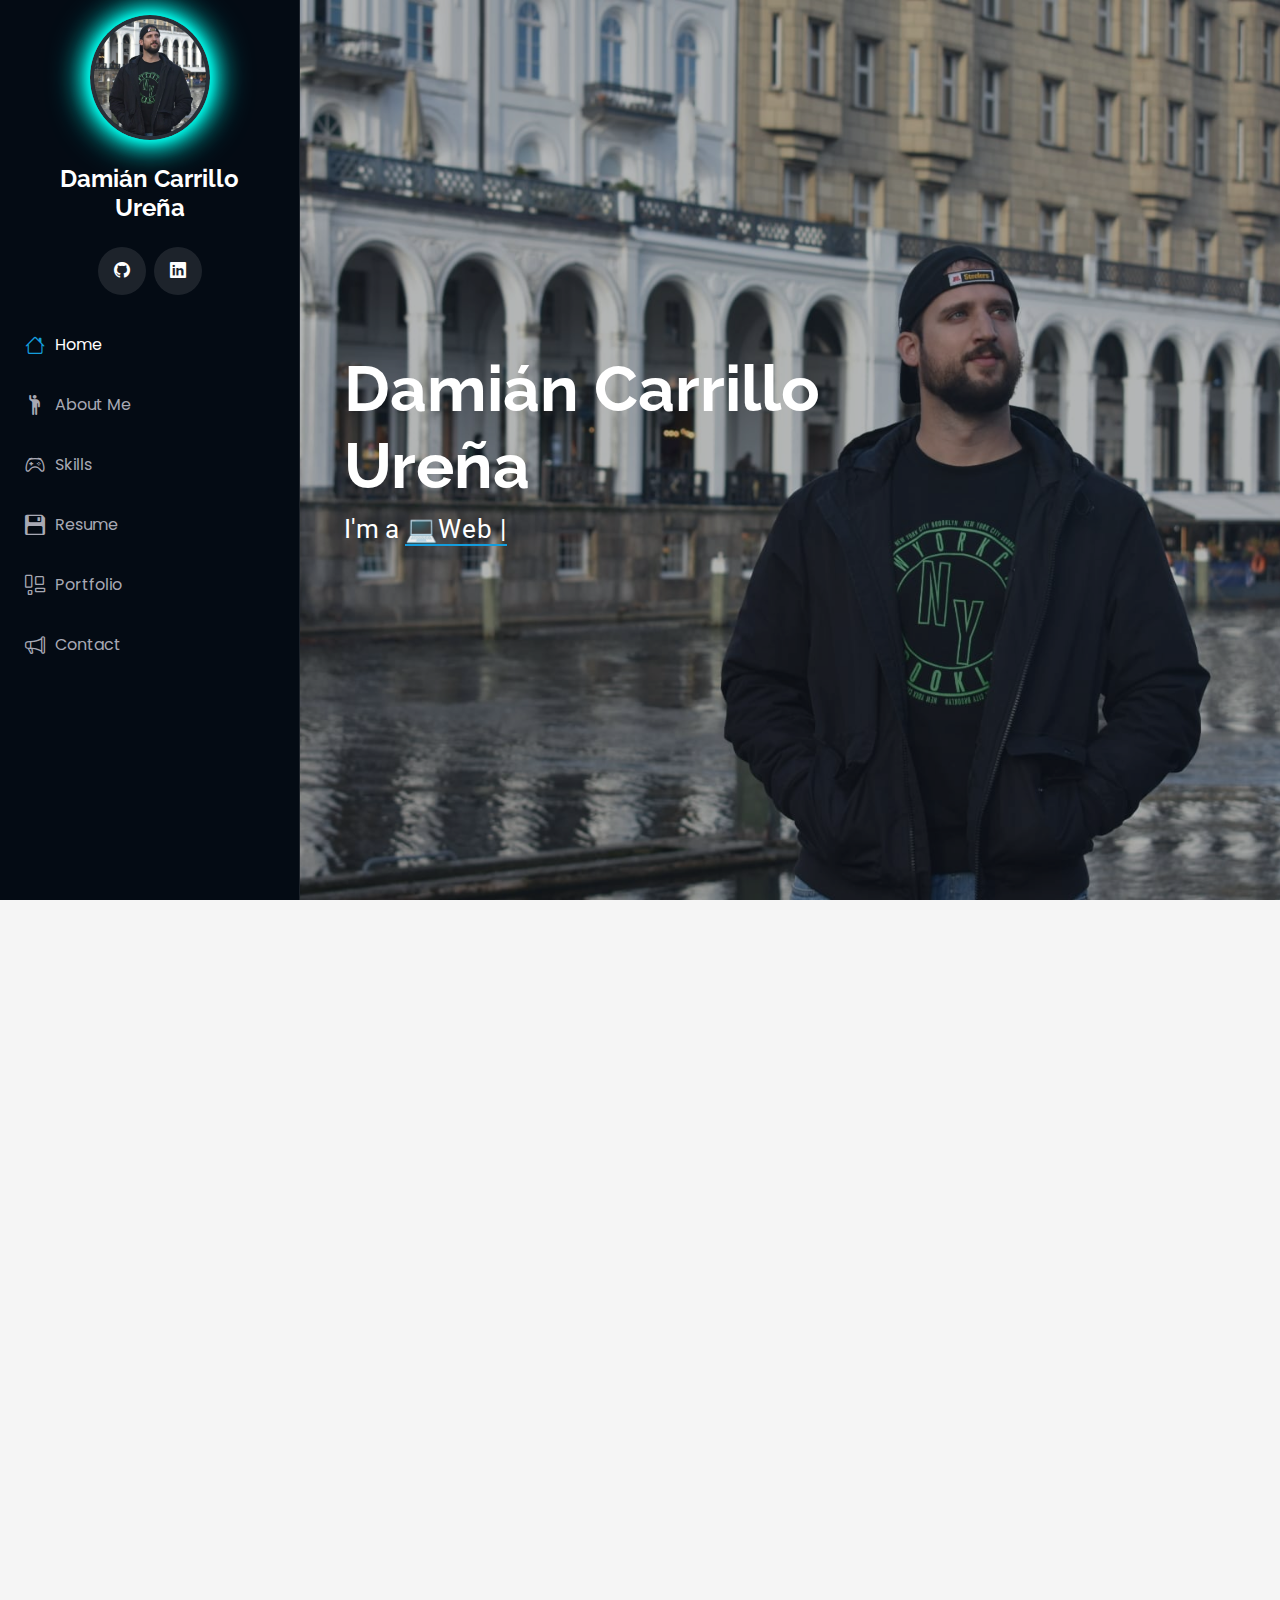
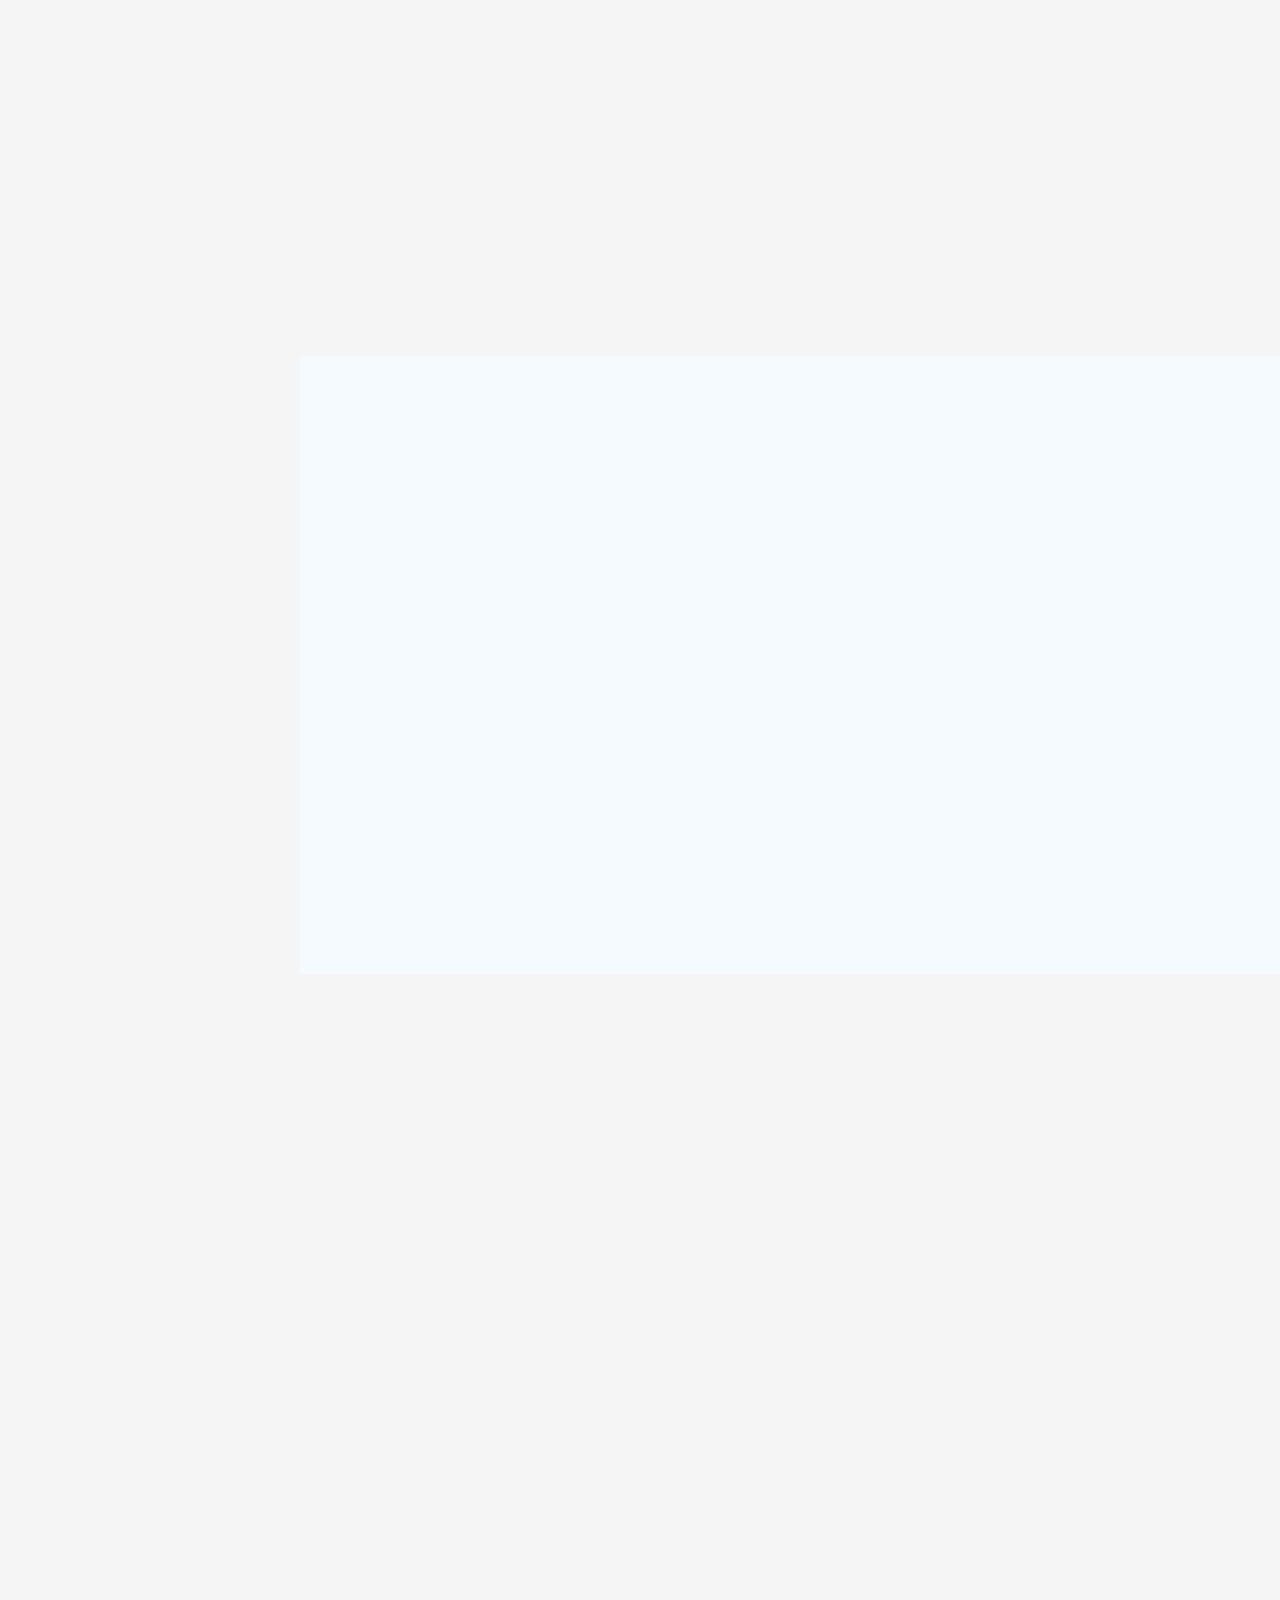
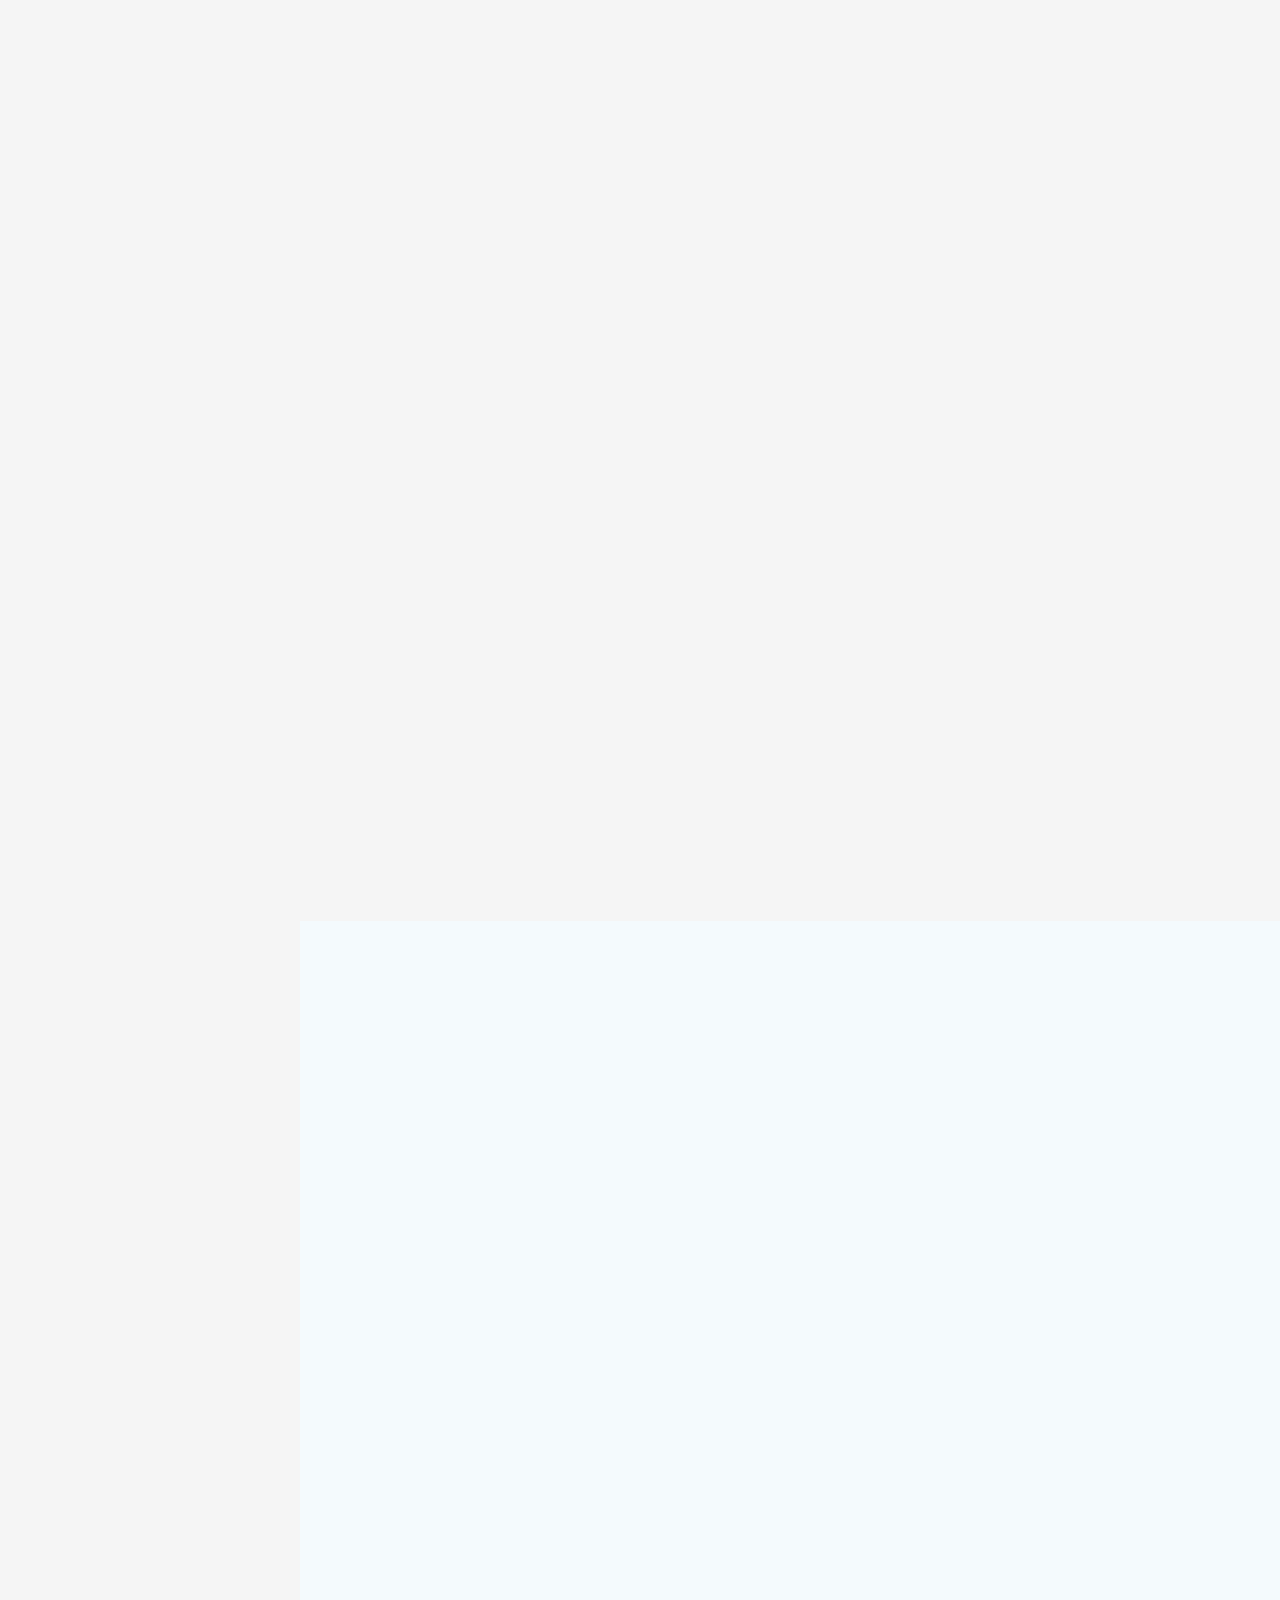
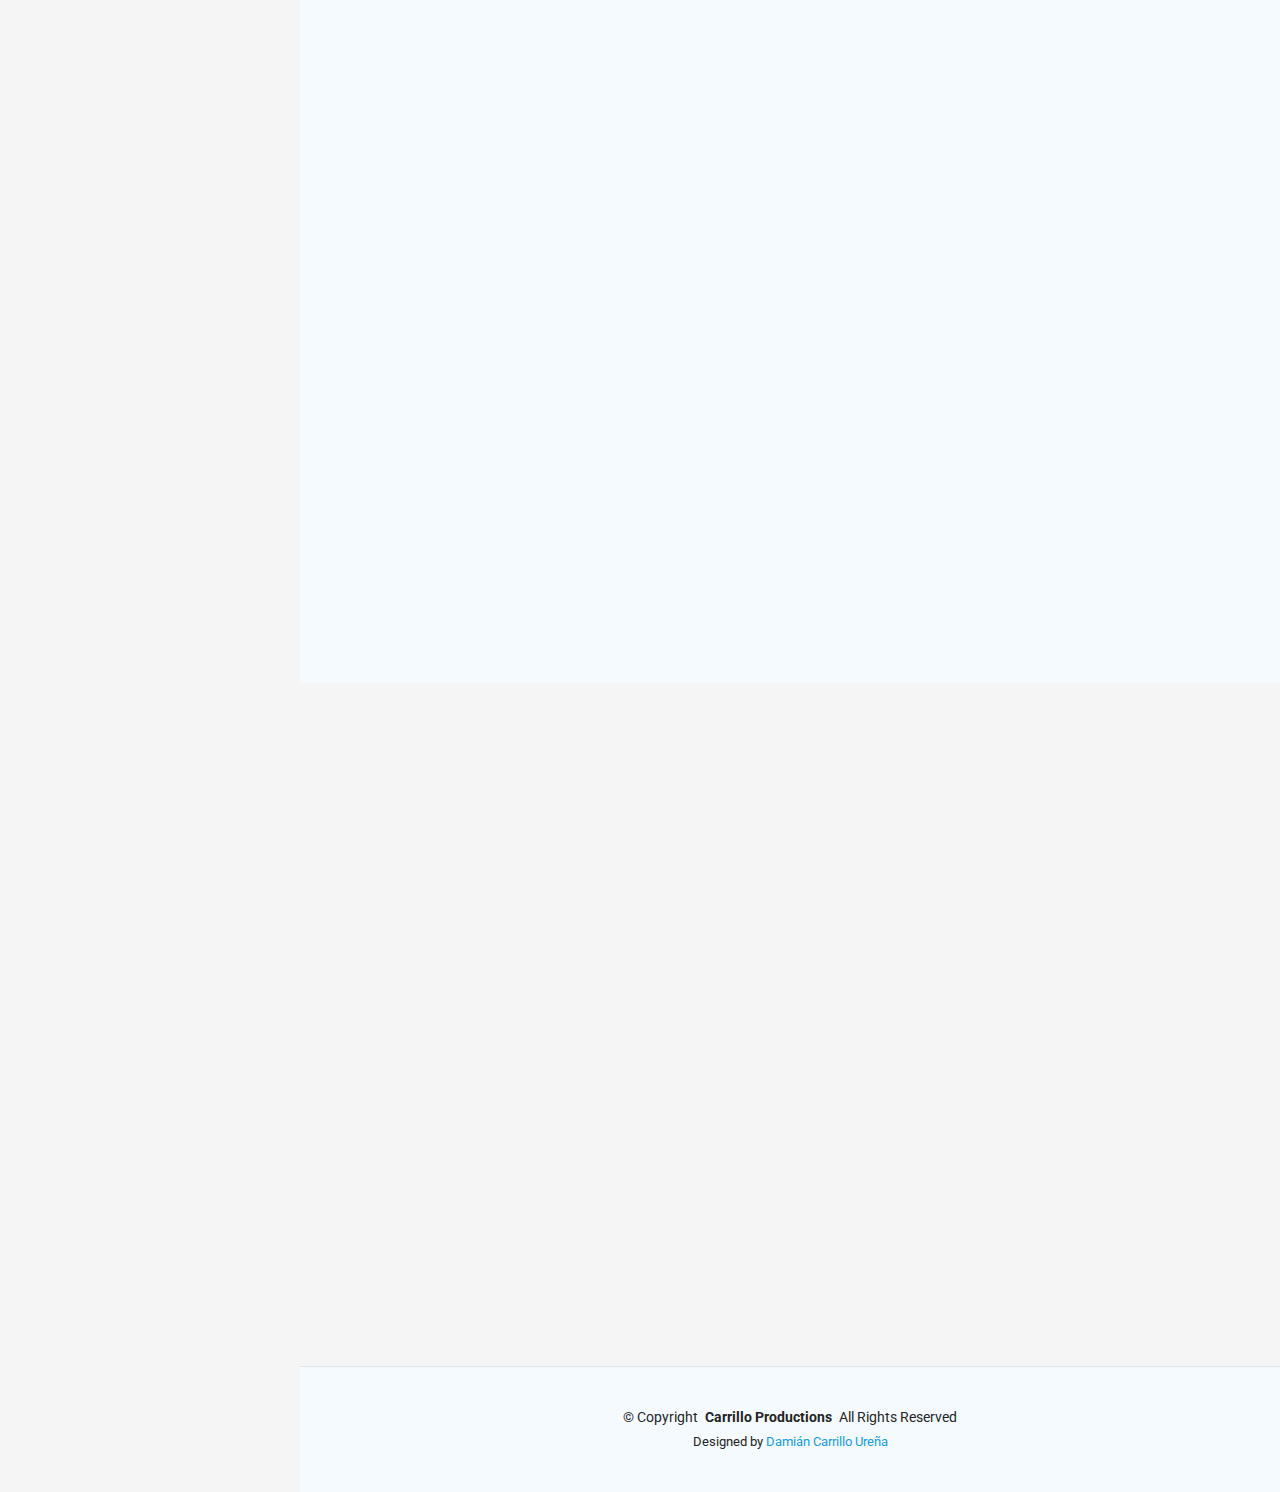
<file: index.html>
<!DOCTYPE html>
<html lang="en">

<head>
  <meta charset="utf-8">
  <meta content="width=device-width, initial-scale=1.0" name="viewport">
  <title>Damián CU - Developer</title>
  <meta content="" name="description">
  <meta content="" name="keywords">

  <link href="assets/img/favicon.png" rel="icon">
  <link href="assets/img/favicon.png" rel="apple-touch-icon">

  <link href="https://fonts.googleapis.com" rel="preconnect">
  <link href="https://fonts.gstatic.com" rel="preconnect" crossorigin>
  <link href="https://fonts.googleapis.com/css2?family=Roboto:ital,wght@0,100;0,300;0,400;0,500;0,700;0,900;1,100;1,300;1,400;1,500;1,700;1,900&family=Poppins:ital,wght@0,100;0,200;0,300;0,400;0,500;0,600;0,700;0,800;0,900;1,100;1,200;1,300;1,400;1,500;1,600;1,700;1,800;1,900&family=Raleway:ital,wght@0,100;0,200;0,300;0,400;0,500;0,600;0,700;0,800;0,900;1,100;1,200;1,300;1,400;1,500;1,600;1,700;1,800;1,900&display=swap" rel="stylesheet">

  <link href="assets/vendor/bootstrap/css/bootstrap.min.css" rel="stylesheet">
  <link href="assets/vendor/bootstrap-icons/bootstrap-icons.css" rel="stylesheet">
  <link href="assets/vendor/aos/aos.css" rel="stylesheet">
  <link href="assets/vendor/glightbox/css/glightbox.min.css" rel="stylesheet">
  <link href="assets/vendor/swiper/swiper-bundle.min.css" rel="stylesheet">

  <link href="assets/css/main.css" rel="stylesheet">

</head>

<body class="index-page">

      <!-- ===================================
                Header Section
      =================================== -->

  <header id="header" class="header dark-background d-flex flex-column">
    <i class="header-toggle d-xl-none bi bi-list"></i>

    <div class="profile-img">
      <img src="assets/img/my-profile-img.jpg" alt="" class="img-fluid rounded-circle">
    </div>

    <a href="index.html" class="logo d-flex align-items-center justify-content-center">
      <h1 class="sitename">Damián Carrillo Ureña</h1>
    </a>

    <div class="social-links text-center">      
      <a href="https://github.com/DamianCU" target="_blank" class="github"><i class="bi bi-github"></i></a>
      <a href="https://www.linkedin.com/in/dcu7548/" target="_blank" class="linkedin"><i class="bi bi-linkedin"></i></a>
    </div>

    <nav id="navmenu" class="navmenu">
      <ul>
        <li><a href="#home" class="active"><i class="bi bi-house navicon"></i>Home</a></li>
        <li><a href="#about"><i class="bi bi-person-raised-hand navicon"></i>About Me</a></li>
        <li><a href="#skills"><i class="bi bi-controller navicon"></i> Skills</a></li>
        <li><a href="#resume"><i class="bi bi-floppy2-fill navicon"></i> Resume</a></li>
        <li><a href="#portfolio"><i class="bi bi-layout-wtf navicon"></i>Portfolio</a></li>
        <li><a href="#contact"><i class="bi bi-megaphone navicon"></i>Contact</a></li>
      </ul>
    </nav>
  </header>

    <!-- ===================================
                Main Section
     ======================================= -->
  <main class="main">
    <section id="home" class="home section dark-background">
      <img src="assets/img/gan.jpg" alt="background image" data-aos="fade-in" class="bg-imgMain">

      <div class="container" data-aos="fade-up" data-aos-delay="100">
        <h2>Damián Carrillo</h2>
        <h2>Ureña</h2>
        <p>I'm a <span class="typed" data-typed-items="💻Web Developer, 📲Multiplatform Developer, 🎨3D Artist, 🎮Game Designer & Developer, 📽VFX Student"></span><span class="typed-cursor typed-cursor--blink" aria-hidden="true"></span><span class="typed-cursor typed-cursor--blink" aria-hidden="true"></span></p>
      </div>
    </section>

    <!-- ===================================
                About Me Section
      =================================== -->
    <section id="about" class="about section">
      <div class="container" data-aos="fade-up">
        <div class="section-title">
          <h2>About Me</h2>
        </div>
        
        <div class="row gy-4 justify-content-center" data-aos="fade-up" data-aos-delay="100">
          <div class="col-lg-7">
            <h2 class="col-lg-15 section-title"><strong>Web, Backend, and Multiplatform Developer</strong></h2>
            <p class="mt-3">
              <h4><strong>Let me introduce myself.</strong></h4>
              Throughout my professional career, I have acquired knowledge and experience in various fields while searching for my true path. I have always been deeply enthusiastic about what I do, striving to perfect my skills and take them to the next level whenever possible.
            </p>

            <p class="mt-3">
              My journey began with a passion for cinema, literature, scriptwriting, video games, and visual effects. These interests initially led me to study 3D design and modeling and sparked my curiosity about visual storytelling. However, as I explored further, I discovered the immense creative and functional potential of web and cross-platform development.
            </p>

            <p class="mt-3">
              This reinvention has been transformative for me, and I owe much of it to my girlfriend, whose unwavering support has helped me pursue this dream, and to my brother, whose persistence inspired me to begin exploring programming in the first place.
            </p>

            <p class="mt-3">
              Thank you for taking the time to review my work. I look forward to the opportunity to collaborate with you in the future.
            </p>

            <p>
              Sincerely,<br>
              <b>Damián Carrillo Ureña</b>
            </p>
    
            <div class="row mt-4">
              <div class="col-md-6">
                <ul class="list-unstyled">
                  <li>🌍 <strong> From:</strong> Alcalá la Real, Jaén. Spain.</li>
                  <li>🚩 <strong>Based:</strong> Barcelona, Spain</li>
                  <li>📱 <strong>Phone:</strong> +34 608 808 910</li>
                </ul>
              </div>
              <div class="col-md-6">
                <ul class="list-unstyled">
                  <li>📯 <strong>Email:</strong> dcu191089@hotmail.es</li>                  
                </ul>
              </div>
            </div>
    
          </div>
        </div>
      </div>
    </section>
    

    <!-- ===================================
                Skills Section
    ===================================== -->
    <section id="skills" class="skills section light-background">
      <div class="container section-title" data-aos="fade-up">
        <h2>Skills</h2>
      </div>

      <div class="container" data-aos="fade-up" data-aos-delay="100">
        <div class="row skills-content skills-animation">
          <div class="col-lg-6">

            <div class="progress">
              <span class="skill"><span>HTML</span> <i class="val">90%</i></span>
              <div class="progress-bar-wrap">
                <div class="progress-bar" role="progressbar" aria-valuenow="90" aria-valuemin="0" aria-valuemax="100"></div>
              </div>
            </div>

            <div class="progress">
              <span class="skill"><span>CSS</span> <i class="val">90%</i></span>
              <div class="progress-bar-wrap">
                <div class="progress-bar" role="progressbar" aria-valuenow="90" aria-valuemin="0" aria-valuemax="100"></div>
              </div>
            </div>

            <div class="progress">
              <span class="skill"><span>JavaScript</span> <i class="val">80%</i></span>
              <div class="progress-bar-wrap">
                <div class="progress-bar" role="progressbar" aria-valuenow="80" aria-valuemin="0" aria-valuemax="100"></div>
              </div>
            </div>

            <div class="progress">
              <span class="skill"><span>Three.js</span> <i class="val">80%</i></span>
              <div class="progress-bar-wrap">
                <div class="progress-bar" role="progressbar" aria-valuenow="80" aria-valuemin="0" aria-valuemax="100"></div>
              </div>
            </div>

            <div class="progress">
              <span class="skill"><span>Blender</span> <i class="val">80%</i></span>
              <div class="progress-bar-wrap">
                <div class="progress-bar" role="progressbar" aria-valuenow="80" aria-valuemin="0" aria-valuemax="100"></div>
              </div>
            </div>

            <div class="progress">
              <span class="skill"><span>Tailwind CSS</span> <i class="val">70%</i></span>
              <div class="progress-bar-wrap">
                <div class="progress-bar" role="progressbar" aria-valuenow="70" aria-valuemin="0" aria-valuemax="100"></div>
              </div>
            </div>
            


          </div>

          <div class="col-lg-6">
            <div class="progress">
              <span class="skill"><span>React.js</span> <i class="val">70%</i></span>
              <div class="progress-bar-wrap">
                <div class="progress-bar" role="progressbar" aria-valuenow="70" aria-valuemin="0" aria-valuemax="100"></div>
              </div>
            </div>

            <div class="progress">
              <span class="skill"><span>Node.js</span> <i class="val">70%</i></span>
              <div class="progress-bar-wrap">
                <div class="progress-bar" role="progressbar" aria-valuenow="70" aria-valuemin="0" aria-valuemax="100"></div>
              </div>
            </div>
            
            <div class="progress">
              <span class="skill"><span>Bootstrap</span> <i class="val">70%</i></span>
              <div class="progress-bar-wrap">
                <div class="progress-bar" role="progressbar" aria-valuenow="70" aria-valuemin="0" aria-valuemax="100"></div>
              </div>
            </div>
            
            <div class="progress">
              <span class="skill"><span>Unreal Engine 4</span> <i class="val">70%</i></span>
              <div class="progress-bar-wrap">
                <div class="progress-bar" role="progressbar" aria-valuenow="70" aria-valuemin="0" aria-valuemax="100"></div>
              </div>
            </div>

            <div class="progress">
              <span class="skill"><span>PHP</span> <i class="val">50%</i></span>
              <div class="progress-bar-wrap">
                <div class="progress-bar" role="progressbar" aria-valuenow="50" aria-valuemin="0" aria-valuemax="100"></div>
              </div>
            </div>
  
            <div class="progress">
              <span class="skill"><span>WordPress/CMS</span> <i class="val">50%</i></span>
              <div class="progress-bar-wrap">
                <div class="progress-bar" role="progressbar" aria-valuenow="50" aria-valuemin="0" aria-valuemax="100"></div>
              </div>
            </div>
            
          </div>
        </div>
      </div>
    </section>

    <!-- ===================================
                Resume Section
    ===================================== -->
    <section id="resume" class="resume section">
      <div class="container section-title" data-aos="fade-up">
        <h2>Resume</h2>
      </div>

      <div class="container">
        <div class="row">
          <div class="col-lg-6" data-aos="fade-up" data-aos-delay="100">            
            <h3 class="resume-title">Education</h3>
            <div class="resume-item">
              <h4><strong>Multiplatform Application Development [2024 - 2026]</strong></h4>
              <p><strong><em>I.O.C. Institut Obert Catalonia, Spain</em></strong></p>
              <p>Specialized training focused on designing, developing, and maintaining applications for various platforms, including mobile and desktop environments. Emphasis on programming, databases, and user interface design, preparing professionals for the demands of the tech industry.</p>
            </div>            

            <div class="resume-item">
              <h4><strong>Full-Stack Development Bootcamp [2023 - 2024]</strong></h4>              
              <p><strong><em>HackaBoss Academy, Spain</em></strong></p>
              <p>Intensive training in modern web development technologies, covering both front-end and back-end skills. Focused on building responsive and dynamic web applications using JavaScript, HTML, CSS, Node.js, React.js, MySQL, and Tailwind CSS. Gained hands-on experience through real-world projects, mastering the complete development lifecycle.</p>
            </div>
            

            <div class="resume-item">
              <h4><strong>Several Development Courses</strong></h4>
              <h5>since 2018 - Present</h5>
              <p><em>
                <ul>
                  <h4><strong>Microsoft Learn</strong></h4>
                  <li>Learn the basics of web accesibility</li>
                  <li>Introduction to GitHub</li>
                  <li>Introduction to GitHub Products</li>
                  <li>Introduction to GitHub Administration</li>
                  <li>Fundamentals of Azure OpenAI Service</li>
                  <li>Use CSS Styles in a Webpage</li>
                  <li>Maintaining a secure repository by using GitHub Best Practices</li>
                  <li>Describe Cloud Computing</li>
                  <li>Describe the Benefits of using Cloud Services</li>
                  <li>Build your first HTML Webpage</li>
                  <li>And many more...</li>
                </ul>
                
              </em></p>              
            </div>

            <div class="resume-item">
              <h4><strong>Occupational Therapy Degree [2016 - 2020]</strong></h4>
              <p><strong><em>University of Granada, Spain</em></strong></p>              
            </div>

            <div class="resume-item">
              <h4><strong>Professional Training in Electromechanical Technician [2007 - 2009]</strong></h4>
              <p><strong><em>Profesionals Schools Sagrada Familia. Alcalá la real, Spain</em></strong></p>              
            </div>
          </div>

          <div class="col-lg-6" data-aos="fade-up" data-aos-delay="200">
            <h3 class="resume-title">Professional Experience</h3>
            <div class="resume-item">
              <h4><strong>Section & workshop Manager [2021 - 2022]</strong></h4>
              <p><strong><em>Decathlon, Barcelona, Spain </em></strong></p>
            </div>

            <div class="resume-item">
              <h4><strong>Workshop Manager [2019 - 2021]</strong></h4>
              <p><strong><em>Decathlon LogistikZentrum, Dortmund, Germany </em></strong></p>
            </div>

            <div class="resume-item">
              <h4><strong>Occupational Therapy Intership [2018]</strong></h4>
              <p><strong><em>Hospital San Rafael, Granada, Spain </em></strong></p>
            </div>

            <div class="resume-item">
              <h4><strong>Sales Assistant Computing department & workshop[2014 - 2016]</strong></h4>
              <p><strong><em>Mediamarkt, Granada, Spain </em></strong></p>
            </div>

            <div class="resume-item">
              <h4><strong>Sales Assistant Multiple Sports Section[2012 - 2014]</strong></h4>
              <p><strong><em>Decathlon Granada, Spain </em></strong></p>
            </div>

            <div class="resume-item">
              <h4><strong>Spare Parts Dealer[2009 - 2012]</strong></h4>
              <p><strong><em>Official Ford Granada, Spain </em></strong></p>
            </div>

            <div class="resume-item">
              <h4><strong>Co-owner and operator of agricultural company[2007 - 2024]</strong></h4>
              <p><strong><em>Agro-Services Carrillo, Jaén, Spain </em></strong></p>
            </div>
          </div>
        </div>
      </div>
    </section>

  
    <section id="portfolio" class="portfolio section light-background">

      <div class="container section-title" data-aos="fade-up">
        <h2>Portfolio</h2>
        <p>Welcome to my portfolio, where you can explore a selection of projects that demonstrate my skills in web development, design, and innovative problem-solving. While the collection may not be extensive, this is because I only started using GitHub recently, and some of my earlier work didn’t meet my current standards. With the knowledge and tools I’ve gained, I am confident I could now rebuild those projects to a much higher level of quality.</p><br>

        <p>What you see here is just the beginning. I am continuously working on new projects to showcase my full potential, and there’s much more to come very soon.</p>
      </div>

      <div class="container">
        <div class="isotope-layout" data-default-filter="*" data-layout="masonry" data-sort="original-order">
          <ul class="portfolio-filters isotope-filters" data-aos="fade-up" data-aos-delay="100">
            <li data-filter="*" class="filter-active">All</li>
            <li data-filter=".filter-app">Apps</li>
            <li data-filter=".filter-web">Webs</li>            
            <li data-filter=".filter-games">Video Games</li>
          </ul>

          <div class="row gy-4 isotope-container" data-aos="fade-up" data-aos-delay="200">
            <div class="col-lg-4 col-md-6 portfolio-item isotope-item filter-app">
              <div class="portfolio-content h-100">
                <img src="assets/img/portfolio/proj1.JPG" class="img-fluid" alt="App Health Connect">
                <div class="portfolio-info">
                  <h4>Health Connect: Medical app</h4>
                  <p>Medical app</p>
                  <a href="assets/img/portfolio/proj1.JPG" title="App Health Connect" data-gallery="portfolio-gallery-app" class="glightbox preview-link"><i class="bi bi-zoom-in"></i></a>
                  <a href="https://github.com/DenisseBabio/PFB-Front-CitasMedicas" target="_blank" title="More Details" class="details-link"><i class="bi bi-link-45deg"></i></a>
                </div>
              </div>
            </div>

            <div class="col-lg-4 col-md-6 portfolio-item isotope-item filter-web">
              <div class="portfolio-content h-100">
                <img src="assets/img/portfolio/projPtfl.jpg" class="img-fluid" alt="First portfolio">
                <div class="portfolio-info">
                  <h4>My First Portfolio</h4>
                  <p>My first portfolio, fully built using JavaScript, CSS, and HTML</p>
                  <a href="assets/img/portfolio/projPtfl.jpg" title="First Portfolio" data-gallery="portfolio-gallery-product" class="glightbox preview-link"><i class="bi bi-zoom-in"></i></a>
                  <a href="https://damiancu.github.io/Portfolio_DamianCU/" target="_blank" title="More Details" class="details-link"><i class="bi bi-link-45deg"></i></a>
                  
                </div>
              </div>
            </div>

            <div class="col-lg-4 col-md-6 portfolio-item isotope-item filter-web">
              <div class="portfolio-content h-100">
                <img src="assets/img/portfolio/projELSOL.JPG" class="img-fluid" alt="El Sol Restaurant">
                <div class="portfolio-info">
                  <h4>"El Sol" Restaurant website</h4>
                  <p>Oficial website</p>
                  <a href="assets/img/portfolio/projELSOL.JPG" title="Branding 1" data-gallery="portfolio-gallery-branding" class="glightbox preview-link"><i class="bi bi-zoom-in"></i></a>
                  <a href="https://damiancu.github.io/ElSol_Restaurante/" target="_blank" title="More Details" class="details-link"><i class="bi bi-link-45deg"></i></a>
                  
                </div>
              </div>
            </div>

            <div class="col-lg-4 col-md-6 portfolio-item isotope-item filter-games">
              <div class="portfolio-content h-100">
                <img src="assets/img/portfolio/projSuperMario.jpg" class="img-fluid" alt="My Super Mario Version">
                <div class="portfolio-info">
                  <h4>Super Mario Bros - In progress</h4>
                  <p>Developing one of the very best videogames of all time</p>
                  <a href="assets/img/portfolio/projSuperMario.jpg" title="Branding 1" data-gallery="portfolio-gallery-book" class="glightbox preview-link"><i class="bi bi-zoom-in"></i></a>
                  
                </div>
              </div>
            </div>

            <div class="col-lg-4 col-md-6 portfolio-item isotope-item filter-games">
              <div class="portfolio-content h-100">
                <img src="assets/img/portfolio/character.png" class="img-fluid" alt="My first videogame">
                <div class="portfolio-info">
                  <h4>My First Videogame</h4>
                  <p>For confidentiality reasons, all I can share is that it’s a graphic adventure featuring a 14-year-old protagonist.</p>
                  <a href="assets/img/portfolio/character.png" title="App 2" data-gallery="portfolio-gallery-app" class="glightbox preview-link"><i class="bi bi-zoom-in"></i></a>
                  
                </div>
              </div>
            </div>
            
            <div class="col-lg-4 col-md-6 portfolio-item isotope-item filter-games">
              <div class="portfolio-content h-100">
                <img src="assets/img/portfolio/mashupGame.JPG" class="img-fluid" alt="My first videogame">
                <div class="portfolio-info">
                  <h4>Mashup Videogame</h4>
                  <p>For confidentiality reasons, all I can share is that it’s a graphic adventure featuring a 14-year-old protagonist.</p>
                  <a href="assets/img/portfolio/mashupGame.JPG" title="App 2" data-gallery="portfolio-gallery-app" class="glightbox preview-link"><i class="bi bi-zoom-in"></i></a>
                  
                </div>
              </div>
            </div> 

            <div class="col-lg-4 col-md-6 portfolio-item isotope-item filter-app filter-games filter-web">
              <div class="portfolio-content h-100">
                <img src="assets/img/portfolio/tindr.JPG" class="img-fluid" alt="">
                <div class="portfolio-info">
                  <h4>Many Many Exercises for Skill Development</h4>
                  <p>Arkanoid videogame, casino games and many more for practicing and improve skills</p>
                  <a href="assets/img/portfolio/tindr.JPG" title="A collection of projects" data-gallery="portfolio-gallery-product" class="glightbox preview-link"><i class="bi bi-zoom-in"></i></a>                  
                </div>
              </div>
            </div>

          </div>
        </div>
      </div>
    </section>

    <section id="contact" class="contact section">
      <div class="container section-title" data-aos="fade-up">
        <h2>Contact</h2>
      </div>
      <div class="container" data-aos="fade-up" data-aos-delay="100">
        
        <div class="row gy-4">
          <div class="col-lg-5">
            <div class="info-wrap">              

              <div class="info-item d-flex" data-aos="fade-up" data-aos-delay="300">
                <i class="bi bi-telephone flex-shrink-0"></i>
                <div>
                  <h3>Phone: </h3>
                  <p>+34 608 808 910</p>
                </div>
              </div>

              <div class="info-item d-flex" data-aos="fade-up" data-aos-delay="400">
                <i class="bi bi-envelope flex-shrink-0"></i>
                <div>
                  <h3>Email: </h3>
                  <p>dcu191089@hotmail.es</p>
                </div>
              </div>

              <div class="info-item d-flex" data-aos="fade-up" data-aos-delay="500">
                <a href="https://github.com/DamianCU" target="_blank" class="github"><i class="bi bi-github"></i>
                </a>
                <div>
                  <h3>GitHub: </h3>
                  <p>https://github.com/DamianCU</p>                  
                </div>
              </div>
              <div class="info-item d-flex" data-aos="fade-up" data-aos-delay="600">
                <a href="https://www.linkedin.com/in/dcu7548/" target="_blank" class="linkedin"><i class="bi bi-linkedin"></i></a>
                <div>
                  <h3>LinkedIn: </h3>
                  <p>https://www.linkedin.com/in/dcu7548/</p>
                </div>
              </div>

            </div>
          </div>
          
          <div class="col-lg-7">
            <form action="forms/contact.php" method="post" class="php-email-form" data-aos="fade-up" data-aos-delay="200">
              <div class="social-links text-center">
                <div class="info-item d-flex" data-aos="fade-up" data-aos-delay="200">
                  <i class="bi bi-geo-alt flex-shrink-0"></i>
                  <div>
                    <h3>Address</h3>
                    <p> Barcelona 08030, Catalonia. Spain</p>
                  </div>
                </div>      
                <iframe src="https://www.google.com/maps/embed?pb=!1m18!1m12!1m3!1d2178.793175748502!2d2.1674721745767997!3d41.38701939602029!2m3!1f0!2f0!3f0!3m2!1i1024!2i768!4f13.1!3m3!1m2!1s0x12a4a2f1602b4819%3A0x1eecc2af1c60d64b!2sPla%C3%A7a%20de%20Catalunya!5e1!3m2!1ses!2ses!4v1733748002220!5m2!1ses!2ses" width="100%" height="270" style="border:0;" allowfullscreen="" loading="lazy" referrerpolicy="no-referrer-when-downgrade"></iframe>            
              </div>
              
            </form>
          </div>
        </div>
      </div>
    </section>
  </main>

  <footer id="footer" class="footer position-relative light-background">
    <div class="container">
      <div class="copyright text-center ">
        <p>© <span>Copyright</span> <strong class="px-1 sitename">Carrillo Productions</strong> <span>All Rights Reserved</span></p>
      </div>
      <div class="credits">
        Designed by <a href="https://bootstrapmade.com/">Damián Carrillo Ureña</a>
      </div>
    </div>
  </footer>

  <a href="#" id="scroll-top" class="scroll-top d-flex align-items-center justify-content-center"><i class="bi bi-arrow-up-short"></i></a>

  <div id="preloader"></div>

  <!-- Vendor JS Files -->
  <script src="assets/vendor/bootstrap/js/bootstrap.bundle.min.js"></script>
  <script src="assets/vendor/php-email-form/validate.js"></script>
  <script src="assets/vendor/aos/aos.js"></script>
  <script src="assets/vendor/typed.js/typed.umd.js"></script>
  <script src="assets/vendor/purecounter/purecounter_vanilla.js"></script>
  <script src="assets/vendor/waypoints/noframework.waypoints.js"></script>
  <script src="assets/vendor/glightbox/js/glightbox.min.js"></script>
  <script src="assets/vendor/imagesloaded/imagesloaded.pkgd.min.js"></script>
  <script src="assets/vendor/isotope-layout/isotope.pkgd.min.js"></script>
  <script src="assets/vendor/swiper/swiper-bundle.min.js"></script>

  <!-- Main JS File -->
  <script src="assets/js/main.js"></script>

</body>

</html>
</file>
<file: assets/css/main.css>
:root {
  --default-font: "Roboto",  system-ui, -apple-system, "Segoe UI", Roboto, "Helvetica Neue", Arial, "Noto Sans", "Liberation Sans", sans-serif, "Apple Color Emoji", "Segoe UI Emoji", "Segoe UI Symbol", "Noto Color Emoji";
  --heading-font: "Raleway",  sans-serif;
  --nav-font: "Poppins",  sans-serif;
}

/* Global Colors */
:root {
  --pinkpony-club: #ff66cc;
  --damianblue: #00ffee; 
  --background-color: #f5f5f5; 
  --default-color: #252525; 
  --heading-color: #050d18; 
  --accent-color: #149ddd; 
  --surface-color: #ffffff; 
  --contrast-color: #ffffff;
}

/* Nav Menu Colors */
:root {
  --nav-color: #a8a9b4; 
  --nav-hover-color: #ffffff;
  --nav-mobile-background-color: #040b14;
  --nav-dropdown-background-color: #040b14; 
  --nav-dropdown-color: #a8a9b4;
  --nav-dropdown-hover-color: #ffffff;
}

/* Color Presets */
.light-background {
  --background-color: #f4fafd;
  --surface-color: #ffffff;
}

.dark-background {
  --background-color: #040b14;
  --default-color: #ffffff;
  --heading-color: #ffffff;
  --surface-color: #151f2b;
  --contrast-color: #ffffff;
}

:root {
  scroll-behavior: smooth;
}

/*--------------------------------------------------------------
# General Styling & Shared Classes
--------------------------------------------------------------*/
body {
  color: var(--default-color);
  background-color: var(--background-color);
  font-family: var(--default-font);
}

a {
  color: var(--accent-color);
  text-decoration: none;
  transition: 0.3s;
}

a:hover {
  color: color-mix(in srgb, var(--accent-color), transparent 25%);
  text-decoration: none;
}

h1,
h2,
h3,
h4,
h5,
h6 {
  color: var(--heading-color);
  font-family: var(--heading-font);
}

/* PHP Email Form Messages
------------------------------*/
.php-email-form .error-message {
  display: none;
  background: #df1529;
  color: #ffffff;
  text-align: left;
  padding: 15px;
  margin-bottom: 24px;
  font-weight: 600;
}

.php-email-form .sent-message {
  display: none;
  color: #ffffff;
  background: #059652;
  text-align: center;
  padding: 15px;
  margin-bottom: 24px;
  font-weight: 600;
}

.php-email-form .loading {
  display: none;
  background: var(--surface-color);
  text-align: center;
  padding: 15px;
  margin-bottom: 24px;
}

.php-email-form .loading:before {
  content: "";
  display: inline-block;
  border-radius: 50%;
  width: 24px;
  height: 24px;
  margin: 0 10px -6px 0;
  border: 3px solid var(--accent-color);
  border-top-color: var(--surface-color);
  animation: php-email-form-loading 1s linear infinite;
}

@keyframes php-email-form-loading {
  0% {
    transform: rotate(0deg);
  }

  100% {
    transform: rotate(360deg);
  }
}

/*--------------------------------------------------------------
# Global Header
--------------------------------------------------------------*/
.header {
  color: var(--default-color);
  background-color: var(--background-color);
  position: fixed;
  top: 0;
  left: 0;
  bottom: 0;
  padding: 0 15px;
  width: 300px;
  transition: all ease-in-out 0.3s;
  overflow-y: auto;
  z-index: 997;
  border-right: 1px solid color-mix(in srgb, var(--default-color), transparent 90%);
}

.header .profile-img img {
  margin: 15px auto;
  display: block;
  width: 120px;
  border: 4px solid color-mix(in srgb, var(--default-color), transparent 85%);
  box-shadow: 0 0 10px #00ffee, 0 0 20px #00ffee, 0 0 30px #00ffee, 0 0 40px #00ffee;

}

.header .logo {
  line-height: 1;
  margin-bottom: 15px;
}

.header .logo img {
  max-height: 32px;
  margin-right: 8px;
}

.header .logo h1 {
  font-size: 24px;
  margin: 10px;
  font-weight: 700;
  text-align: center;
  color: var(--heading-color);
}

.header .social-links {
  margin: 0 0 20px 0;
}

.header .social-links a {
  font-size: 16px;
  display: inline-flex;
  align-items: center;
  justify-content: center;
  background: color-mix(in srgb, var(--default-color), transparent 90%);
  color: var(--default-color);
  margin: 0 2px;
  border-radius: 50%;
  text-align: center;
  width: 3rem;
  height: 3rem;
  transition: 0.3s;
}

.header .social-links a:hover {
  color: var(--contrast-color);
  background: #ff66cc;
}

@media (min-width: 1200px) {

  .header~main,
  .header~#footer {
    margin-left: 300px;
  }
}

@media (max-width: 1199px) {
  .header {
    left: -100%;
  }
}

.header.header-show {
  left: 0;
}

.header .header-toggle {
  color: var(--contrast-color);
  background-color: var(--accent-color);
  font-size: 22px;
  display: flex;
  align-items: center;
  justify-content: center;
  width: 40px;
  height: 40px;
  border-radius: 50%;
  cursor: pointer;
  position: fixed;
  top: 15px;
  right: 15px;
  z-index: 9999;
  transition: background-color 0.3s;
}

.header .header-toggle:hover {
  color: var(--contrast-color);
  background-color: color-mix(in srgb, var(--accent-color) 90%, white 15%);
}

/*--------------------------------------------------------------
# Navigation Menu
--------------------------------------------------------------*/
.mobile-nav-toggle {
  display: none;
}

.navmenu {
  padding: 0;
  z-index: 9997;
}

.navmenu ul {
  list-style: none;
  padding: 0 0 20px 0;
  margin: 0;
}

.navmenu a,
.navmenu a:focus {
  color: var(--nav-color);
  padding: 15px 10px;
  font-family: var(--nav-font);
  font-size: 16px;
  font-weight: 400;
  display: flex;
  align-items: center;
  white-space: nowrap;
  transition: 0.3s;
  width: 100%;
}

.navmenu a .navicon,
.navmenu a:focus .navicon {
  font-size: 20px;
  margin-right: 10px;
}

.navmenu a .toggle-dropdown,
.navmenu a:focus .toggle-dropdown {
  font-size: 12px;
  line-height: 0;
  margin-left: auto;
  width: 30px;
  height: 30px;
  display: flex;
  align-items: center;
  justify-content: center;
  border-radius: 50%;
  transition: 0.3s;
  flex-shrink: 0;
  background-color: color-mix(in srgb, var(--accent-color), transparent 90%);
}

.navmenu a .toggle-dropdown:hover,
.navmenu a:focus .toggle-dropdown:hover {
  background-color: var(--accent-color);
  color: var(--contrast-color);
}

.navmenu a:hover,
.navmenu .active,
.navmenu .active:focus {
  color: var(--nav-hover-color);
}

.navmenu a:hover .navicon,
.navmenu .active .navicon,
.navmenu .active:focus .navicon {
  color: var(--accent-color);
}

.navmenu .active .toggle-dropdown,
.navmenu .active:focus .toggle-dropdown {
  background-color: var(--accent-color);
  color: var(--contrast-color);
  transform: rotate(180deg);
}

.navmenu .dropdown {
  display: block;
}

.navmenu .dropdown a,
.navmenu .dropdown a:focus {
  color: --nav-dropdown-color;
}

.navmenu .dropdown a:hover,
.navmenu .dropdown .active,
.navmenu .dropdown .active:focus {
  color: var(--nav-dropdown-hover-color);
}

.navmenu .dropdown ul {
  position: static;
  display: none;
  z-index: 99;
  padding: 5px 10px;
  margin: 5px 10px;
  background-color: var(--nav-dropdown-background-color);
  border: 1px solid color-mix(in srgb, var(--default-color), transparent 90%);
  box-shadow: none;
  transition: all 0.5s ease-in-out;
}

.navmenu .dropdown ul ul {
  background-color: rgba(33, 37, 41, 0.1);
}

.navmenu .dropdown>.dropdown-active {
  display: block;
  background-color: rgba(33, 37, 41, 0.03);
}

/*--------------------------------------------------------------
# Global Footer
--------------------------------------------------------------*/
.footer {
  color: var(--default-color);
  background-color: var(--background-color);
  font-size: 14px;
  padding: 40px 0;
  position: relative;
  border-top: 1px solid color-mix(in srgb, var(--default-color), transparent 90%);
}

.footer .copyright p {
  margin-bottom: 0;
}

.footer .credits {
  margin-top: 4px;
  font-size: 13px;
  text-align: center;
}

/*--------------------------------------------------------------
# Preloader
--------------------------------------------------------------*/
#preloader {
  position: fixed;
  inset: 0;
  z-index: 999999;
  overflow: hidden;
  background: var(--background-color);
  transition: all 0.6s ease-out;
}

#preloader:before {
  content: "";
  position: fixed;
  top: calc(50% - 30px);
  left: calc(50% - 30px);
  border: 6px solid #ffffff;
  border-color: var(--accent-color) transparent var(--accent-color) transparent;
  border-radius: 50%;
  width: 60px;
  height: 60px;
  animation: animate-preloader 1.5s linear infinite;
}

@keyframes animate-preloader {
  0% {
    transform: rotate(0deg);
  }

  100% {
    transform: rotate(360deg);
  }
}

/*--------------------------------------------------------------
# Scroll Top Button
--------------------------------------------------------------*/
.scroll-top {
  position: fixed;
  visibility: hidden;
  opacity: 0;
  right: 15px;
  bottom: -15px;
  z-index: 99999;
  background-color: var(--accent-color);
  width: 44px;
  height: 44px;
  border-radius: 50px;
  transition: all 0.4s;
}

.scroll-top i {
  font-size: 24px;
  color: var(--contrast-color);
  line-height: 0;
}

.scroll-top:hover {
  background-color: color-mix(in srgb, var(--accent-color), transparent 20%);
  color: var(--contrast-color);
}

.scroll-top.active {
  visibility: visible;
  opacity: 1;
  bottom: 15px;
}

/*--------------------------------------------------------------
# Disable aos animation delay on mobile devices
--------------------------------------------------------------*/
@media screen and (max-width: 768px) {
  [data-aos-delay] {
    transition-delay: 0 !important;
  }
}

/*--------------------------------------------------------------
# Global Sections
--------------------------------------------------------------*/
section,
.section {
  color: var(--default-color);
  background-color: var(--background-color);
  padding: 60px 0;
  overflow: clip;
}

/*--------------------------------------------------------------
# Global Section Titles
--------------------------------------------------------------*/
.section-title {
  padding-bottom: 60px;
  position: relative;
}

.section-title h2 {
  font-size: 32px;
  font-weight: 700;
  margin-bottom: 20px;
  padding-bottom: 20px;
  position: relative;
}

.section-title h2:after {
  content: "";
  position: absolute;
  display: block;
  width: 50px;
  height: 3px;
  background: var(--accent-color);
  left: 0;
  bottom: 0;
}

.section-title p {
  margin-bottom: 0;
}

/*--------------------------------------------------------------
# Home Section
--------------------------------------------------------------*/
.home {
  width: 100%;
  min-height: 100vh;
  position: relative;
  padding: 80px 0;
  display: flex;
  align-items: center;
  justify-content: center;
}

.home img {
  position: absolute;
  inset: 0;
  display: block;
  width: 100%;
  height: 100%;
  object-fit: cover;
  z-index: 1;
}

.home:before {
  content: "";
  background: color-mix(in srgb, var(--background-color), transparent 70%);
  position: absolute;
  inset: 0;
  z-index: 2;
}

.home .container {
  position: relative;
  z-index: 3;
  margin: 2rem;
}

.home h2 {
  margin: 0;
  font-size: 64px;
  font-weight: 700;
}

.home p {
  margin: 5px 0 0 0;
  font-size: 26px;
}

.home p span {
  letter-spacing: 1px;
  border-bottom: 2px solid var(--accent-color);
}

.home .social-links {
  margin-top: 25px;
}

.home .social-links a {
  font-size: 24px;
  display: inline-block;
  color: color-mix(in srgb, var(--default-color), transparent 50%);
  line-height: 1;
  margin-right: 20px;
  transition: 0.3s;
}

.home .social-links a:hover {
  color: var(--accent-color);
}

@media (max-width: 768px) {
  .home h2 {
    font-size: 32px;
  }

  .home p {
    font-size: 20px;
  }
}

/*--------------------------------------------------------------
# About Section
--------------------------------------------------------------*/
.about {
  display: flex;
}

.aboutImg img{
  border: 2px solid #000000;
  max-width: 20rem;
  border-radius: 50%;
  text-align: center;
}
.about .content h2 {
  font-weight: 700;
  font-size: 24px;
}

.about .content ul {
  list-style: none;
  padding: 0;
}

.about .content ul li {
  margin-bottom: 20px;
  display: flex;
  align-items: center;
}

.about .content ul strong {
  margin-right: 10px;
}

.about .content ul i {
  font-size: 16px;
  margin-right: 5px;
  color: var(--accent-color);
  line-height: 0;
}

/*--------------------------------------------------------------
# Stats Section
--------------------------------------------------------------*/
.stats .stats-item {
  padding: 30px;
  width: 100%;
}

.stats .stats-item i {
  color: var(--accent-color);
  display: block;
  font-size: 44px;
  float: left;
  line-height: 0;
}

.stats .stats-item .purecounter {
  color: var(--heading-color);
  font-size: 48px;
  line-height: 40px;
  display: block;
  font-weight: 700;
  margin-left: 60px;
}

.stats .stats-item p {
  color: color-mix(in srgb, var(--default-color), transparent 40%);
  padding: 15px 0 0 0;
  margin: 0 0 0 60px;
  font-family: var(--heading-font);
  font-size: 14px;
}

/*--------------------------------------------------------------
# Skills Section
--------------------------------------------------------------*/
.skills .progress {
  height: 60px;
  display: block;
  background: none;
  border-radius: 0;
}

.skills .progress .skill {
  color: var(--heading-color);
  padding: 0;
  margin: 0 0 6px 0;
  text-transform: uppercase;
  display: block;
  font-weight: 600;
  font-family: var(--heading-font);
}

.skills .progress .skill .val {
  float: right;
  font-style: normal;
}

.skills .progress-bar-wrap {
  background: color-mix(in srgb, var(--default-color), transparent 90%);
  height: 10px;
}

.skills .progress-bar {
  width: 1px;
  height: 10px;
  transition: 0.9s;
  background-color: var(--accent-color);
}

/*--------------------------------------------------------------
# Resume Section
--------------------------------------------------------------*/
.resume .resume-title {
  color: var(--heading-color);
  font-size: 26px;
  font-weight: 700;
  margin-top: 20px;
  margin-bottom: 20px;
}

.resume .resume-item {
  padding: 0 0 20px 20px;
  margin-top: -2px;
  border-left: 2px solid var(--accent-color);
  position: relative;
}

.resume .resume-item h4 {
  line-height: 18px;
  font-size: 18px;
  font-weight: 600;
  text-transform: uppercase;
  color: color-mix(in srgb, var(--default-color), transparent 20%);
  margin-bottom: 10px;
}

.resume .resume-item h5 {
  font-size: 16px;
  padding: 5px 15px;
  display: inline-block;
  font-weight: 600;
  margin-bottom: 10px;
}

.resume .resume-item ul {
  padding-left: 20px;
}

.resume .resume-item ul li {
  padding-bottom: 10px;
}

.resume .resume-item:last-child {
  padding-bottom: 0;
}

.resume .resume-item::before {
  content: "";
  position: absolute;
  width: 16px;
  height: 16px;
  border-radius: 50px;
  left: -9px;
  top: 0;
  background: var(--contrast-color);
  border: 2px solid var(--accent-color);
}

/*--------------------------------------------------------------
# Portfolio Section
--------------------------------------------------------------*/
.portfolio .portfolio-filters {
  padding: 0;
  margin: 0 auto 20px auto;
  list-style: none;
  text-align: center;
}

.portfolio .portfolio-filters li {
  cursor: pointer;
  display: inline-block;
  padding: 0;
  font-size: 14px;
  font-weight: 400;
  margin: 0 10px;
  line-height: 1;
  text-transform: uppercase;
  margin-bottom: 10px;
  transition: all 0.3s ease-in-out;
}

.portfolio .portfolio-filters li:hover,
.portfolio .portfolio-filters li.filter-active {
  color: var(--accent-color);
}

.portfolio .portfolio-filters li:first-child {
  margin-left: 0;
}

.portfolio .portfolio-filters li:last-child {
  margin-right: 0;
}

@media (max-width: 575px) {
  .portfolio .portfolio-filters li {
    font-size: 14px;
    margin: 0 5px;
  }
}

.portfolio .portfolio-content {
  position: relative;
  overflow: hidden;
}

.portfolio .portfolio-content img {
  transition: 0.3s;
  border-radius: 5px;
}

.portfolio .portfolio-content .portfolio-info {
  opacity: 0;
  position: absolute;
  inset: 0;
  z-index: 3;
  transition: all ease-in-out 0.3s;
  background: rgba(0, 0, 0, 0.6);
  padding: 15px;
}

.portfolio .portfolio-content .portfolio-info h4 {
  font-size: 14px;
  padding: 5px 10px;
  font-weight: 400;
  color: #ffffff;
  display: inline-block;
  background-color: var(--accent-color);
}

.portfolio .portfolio-content .portfolio-info p {
  position: absolute;
  bottom: 10px;
  text-align: center;
  display: inline-block;
  left: 0;
  right: 0;
  font-size: 16px;
  font-weight: 600;
  color: rgba(255, 255, 255, 0.8);
}

.portfolio .portfolio-content .portfolio-info .preview-link,
.portfolio .portfolio-content .portfolio-info .details-link {
  position: absolute;
  left: calc(50% - 40px);
  font-size: 26px;
  top: calc(50% - 14px);
  color: #fff;
  transition: 0.3s;
  line-height: 1.2;
}

.portfolio .portfolio-content .portfolio-info .preview-link:hover,
.portfolio .portfolio-content .portfolio-info .details-link:hover {
  color: var(--accent-color);
}

.portfolio .portfolio-content .portfolio-info .details-link {
  left: 50%;
  font-size: 34px;
  line-height: 0;
}

.portfolio .portfolio-content:hover .portfolio-info {
  opacity: 1;
}

.portfolio .portfolio-content:hover img {
  transform: scale(1.1);
}

/*--------------------------------------------------------------
# Contact Section
--------------------------------------------------------------*/
.contact .info-wrap {
  background-color: var(--surface-color);
  box-shadow: 0px 0px 20px rgba(0, 0, 0, 0.1);
  padding: 30px;
}

@media (max-width: 575px) {
  .contact .info-wrap {
    padding: 20px;
  }
}

.contact .info-item {
  margin-bottom: 40px;
}

.contact .info-item i {
  font-size: 20px;
  color: var(--accent-color);
  background: color-mix(in srgb, var(--accent-color), transparent 92%);
  width: 44px;
  height: 44px;
  display: flex;
  justify-content: center;
  align-items: center;
  border-radius: 50px;
  transition: all 0.3s ease-in-out;
  margin-right: 15px;
}

.contact .info-item h3 {
  padding: 0;
  font-size: 18px;
  font-weight: 700;
  margin-bottom: 5px;
}

.contact .info-item p {
  padding: 0;
  margin-bottom: 0;
  font-size: 14px;
}

.contact .info-item:hover i {
  background: var(--accent-color);
  color: var(--contrast-color);
}

.contact .php-email-form {
  background-color: var(--surface-color);
  height: 100%;
  padding: 30px;
  box-shadow: 0px 0px 20px rgba(0, 0, 0, 0.1);
}

@media (max-width: 575px) {
  .contact .php-email-form {
    padding: 20px;
  }
}

.contact .php-email-form input[type=text],
.contact .php-email-form input[type=email],
.contact .php-email-form textarea {
  font-size: 14px;
  padding: 10px 15px;
  box-shadow: none;
  border-radius: 0;
  color: var(--default-color);
  background-color: var(--surface-color);
  border-color: color-mix(in srgb, var(--default-color), transparent 80%);
}

.contact .php-email-form input[type=text]:focus,
.contact .php-email-form input[type=email]:focus,
.contact .php-email-form textarea:focus {
  border-color: var(--accent-color);
}

.contact .php-email-form input[type=text]::placeholder,
.contact .php-email-form input[type=email]::placeholder,
.contact .php-email-form textarea::placeholder {
  color: color-mix(in srgb, var(--default-color), transparent 70%);
}

.contact .php-email-form button[type=submit] {
  color: var(--contrast-color);
  background: var(--accent-color);
  border: 0;
  padding: 10px 30px;
  transition: 0.4s;
  border-radius: 50px;
}

.contact .php-email-form button[type=submit]:hover {
  background: color-mix(in srgb, var(--accent-color), transparent 25%);
}

/*--------------------------------------------------------------
# Portfolio Details Section
--------------------------------------------------------------*/
.portfolio-details .portfolio-details-slider img {
  width: 100%;
}

.portfolio-details .portfolio-details-slider .swiper-pagination {
  margin-top: 20px;
  position: relative;
}

.portfolio-details .portfolio-details-slider .swiper-pagination .swiper-pagination-bullet {
  width: 12px;
  height: 12px;
  background-color: color-mix(in srgb, var(--default-color), transparent 85%);
  opacity: 1;
}

.portfolio-details .portfolio-details-slider .swiper-pagination .swiper-pagination-bullet-active {
  background-color: var(--accent-color);
}

.portfolio-details .portfolio-info {
  padding: 30px;
  box-shadow: 0px 0 30px rgba(0, 0, 0, 0.1);
}

.portfolio-details .portfolio-info h3 {
  font-size: 22px;
  font-weight: 700;
  margin-bottom: 20px;
  padding-bottom: 20px;
  border-bottom: 1px solid color-mix(in srgb, var(--default-color), transparent 85%);
}

.portfolio-details .portfolio-info ul {
  list-style: none;
  padding: 0;
  font-size: 15px;
}

.portfolio-details .portfolio-info ul li+li {
  margin-top: 10px;
}

.portfolio-details .portfolio-description {
  padding-top: 30px;
}

.portfolio-details .portfolio-description h2 {
  font-size: 26px;
  font-weight: 700;
  margin-bottom: 20px;
}

.portfolio-details .portfolio-description p {
  padding: 0;
  color: color-mix(in srgb, var(--default-color), transparent 30%);
}
/*--------------------------------------------------------------
# Starter Section Section
--------------------------------------------------------------*/
.starter-section {
  /* Add your styles here */
}
</file>
